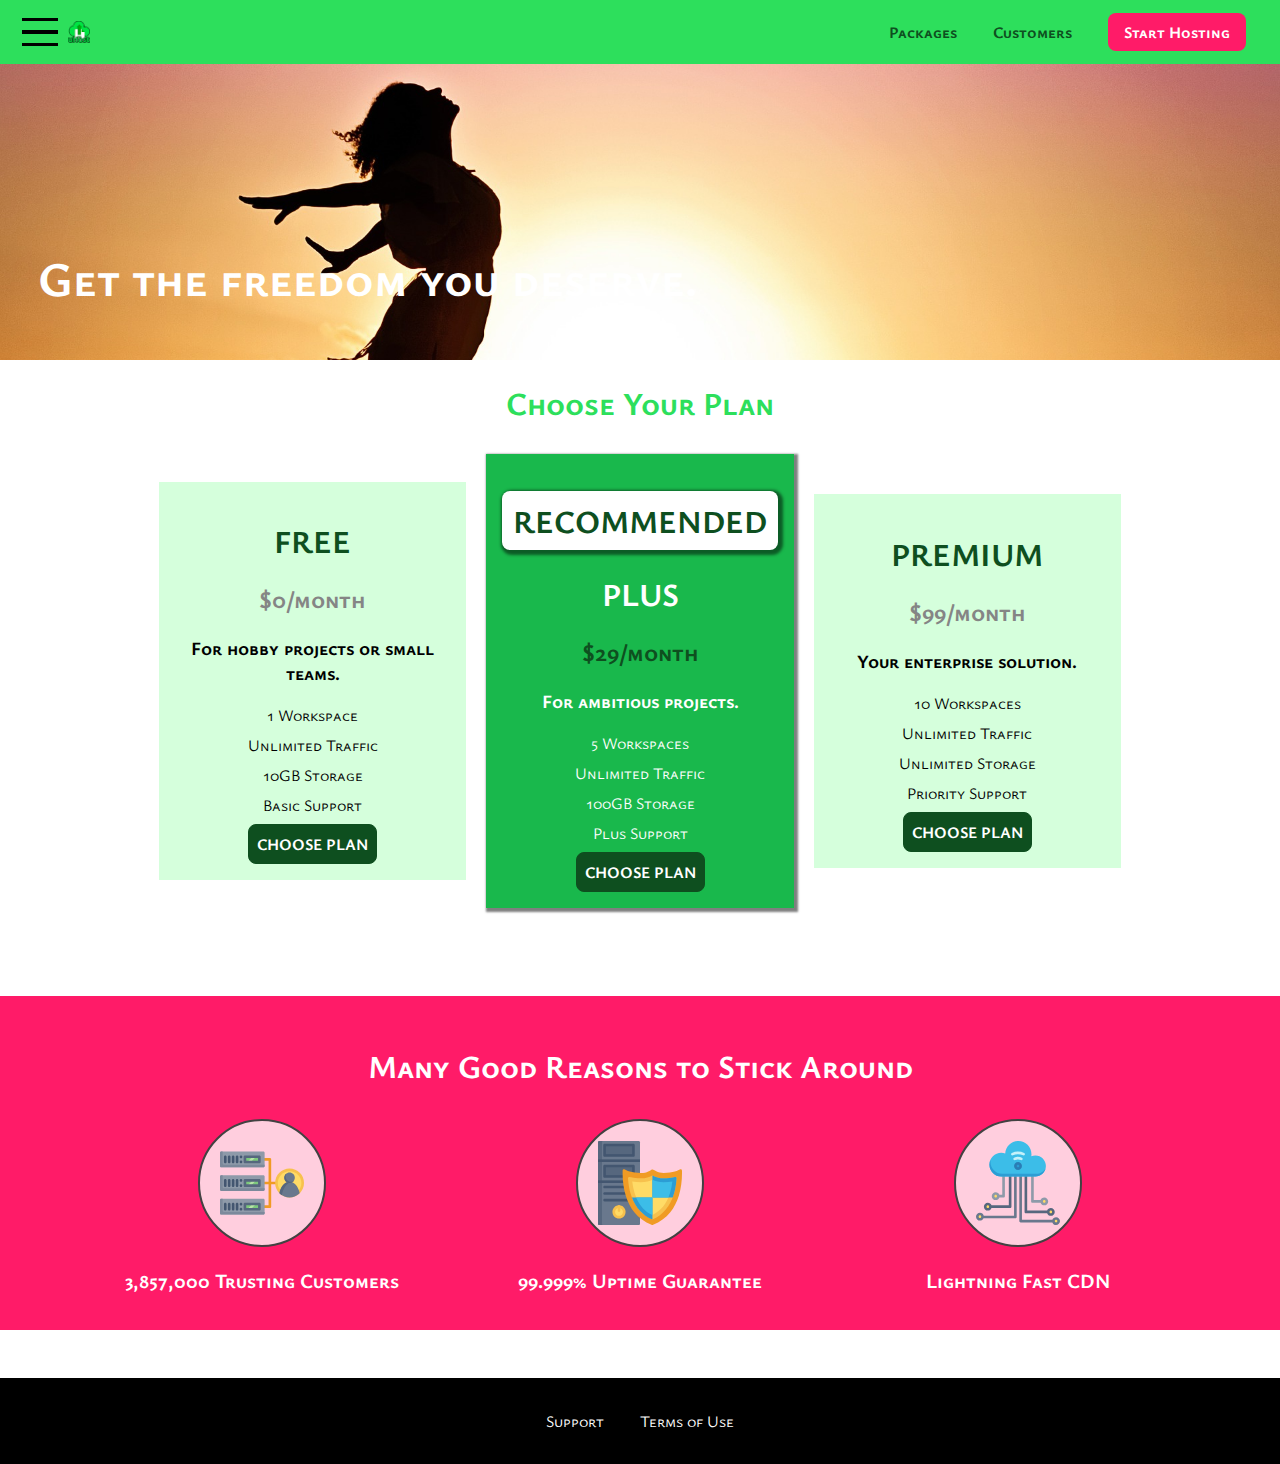
<file: index.html>
<!DOCTYPE html>
<html lang="en">
  <head>
    <meta charset="UTF-8" />
    <meta name="viewport" content="width=device-width, initial-scale=1.0" />
    <title>uHost</title>
    <link rel="stylesheet" href="shared.css" />
    <link rel="stylesheet" href="main.css" />
    <link rel="preconnect" href="https://fonts.googleapis.com" />
    <link rel="preconnect" href="https://fonts.gstatic.com" crossorigin />
    <link
      href="https://fonts.googleapis.com/css2?family=Ysabeau+SC:wght@500&display=swap"
      rel="stylesheet"
    />
  </head>
  <body>
    <div class="backdrop"></div>
    <div class="modal">
      <h1 class="modal__title">Do you want to continue?</h1>
      <div class="modal__actions">
        <a href="start-hosting/index.html" class="modal__action">Yes!</a>
        <button class="modal__action modal__action--negative">No!</button>
      </div>
    </div>
    <header class="main-header">
      <div>
        <button class="toggle-button">
          <span class="toggle-button__bar"></span>
          <span class="toggle-button__bar"></span>
          <span class="toggle-button__bar"></span>
        </button>
        <a class="main-header__brand" href="index.html"
          ><img src="/images/uhost-icon.png" alt=""
        /></a>
      </div>
      <nav class="main-nav">
        <ul class="main-nav__items">
          <li class="main-nav__item">
            <a href="packages/index.html">Packages</a>
          </li>
          <li class="main-nav__item">
            <a href="customers/index.html">Customers</a>
          </li>
          <li class="main-nav__item main-nav__item--cta">
            <a href="start-hosting/index.html">Start Hosting</a>
          </li>
        </ul>
      </nav>
    </header>
    <nav class="mobile-nav">
      <ul class="mobile-nav__items">
        <li class="mobile-nav__item">
          <a href="packages/index.html">Packages</a>
        </li>
        <li class="mobile-nav__item">
          <a href="customers/index.html">Customers</a>
        </li>
        <li class="mobile-nav__item mobile-nav__item--cta">
          <a href="start-hosting/index.html">Start Hosting</a>
        </li>
      </ul>
    </nav>
    <main>
      <section id="product-overview">
        <h1>Get the freedom you deserve.</h1>
      </section>
      <section>
        <h1 class="section-title">Choose Your Plan</h1>
        <div class="plan__list">
          <article class="plan">
            <h1 class="plan__title">FREE</h1>
            <h2 class="plan__price">$0/month</h2>
            <h3>For hobby projects or small teams.</h3>
            <ul class="plan__features">
              <li>1 Workspace</li>
              <li>Unlimited Traffic</li>
              <li>10GB Storage</li>
              <li>Basic Support</li>
            </ul>
            <div>
              <button class="button">CHOOSE PLAN</button>
            </div>
          </article>
          <article class="plan plan--highlighted">
            <h1 class="plan_annotation">RECOMMENDED</h1>
            <h1 class="plan__title">PLUS</h1>
            <h2 class="plan__price">$29/month</h2>
            <h3>For ambitious projects.</h3>
            <ul class="plan__features">
              <li>5 Workspaces</li>
              <li>Unlimited Traffic</li>
              <li>100GB Storage</li>
              <li>Plus Support</li>
            </ul>
            <div>
              <button class="button">CHOOSE PLAN</button>
            </div>
          </article>
          <article class="plan">
            <h1 class="plan__title">PREMIUM</h1>
            <h2 class="plan__price">$99/month</h2>
            <h3>Your enterprise solution.</h3>
            <ul class="plan__features">
              <li>10 Workspaces</li>
              <li>Unlimited Traffic</li>
              <li>Unlimited Storage</li>
              <li>Priority Support</li>
            </ul>
            <div>
              <button class="button">CHOOSE PLAN</button>
            </div>
          </article>
        </div>
      </section>
      <section id="key-features">
        <h1 class="section-title">Many Good Reasons to Stick Around</h1>
        <ul class="key-features__items">
          <li class="key-features__item">
            <div class="key-features__circle">
              <svg viewBox="0 0 512 512">
                <path
                  style="fill: #f09b24"
                  d="M344,248h-32V112c0-4.418-3.582-8-8-8h-40c-4.418,0-8,3.582-8,8s3.582,8,8,8h32v128h-32  c-4.418,0-8,3.582-8,8s3.582,8,8,8h32v128h-32c-4.418,0-8,3.582-8,8s3.582,8,8,8h40c4.418,0,8-3.582,8-8V264h32c4.418,0,8-3.582,8-8  S348.418,248,344,248z"
                />
                <path
                  style="fill: #8e9aa9"
                  d="M264,64H8c-4.418,0-8,3.582-8,8v80c0,4.418,3.582,8,8,8h256c4.418,0,8-3.582,8-8V72  C272,67.582,268.418,64,264,64z"
                />
                <path
                  style="fill: #7c899b"
                  d="M24,144c-4.418,0-8-3.582-8-8V64H8c-4.418,0-8,3.582-8,8v80c0,4.418,3.582,8,8,8h256  c4.418,0,8-3.582,8-8v-8H24z"
                />
                <rect
                  x="152"
                  y="96"
                  style="fill: #b8e3a8"
                  width="88"
                  height="32"
                />
                <g>
                  <polygon
                    style="fill: #7ec97d"
                    points="152,96 152,128 166,128 198,96  "
                  />
                  <polygon
                    style="fill: #7ec97d"
                    points="220,96 188,128 240,128 240,96  "
                  />
                </g>
                <path
                  style="fill: #56677e"
                  d="M240,136h-88c-4.418,0-8-3.582-8-8V96c0-4.418,3.582-8,8-8h88c4.418,0,8,3.582,8,8v32  C248,132.418,244.418,136,240,136z M160,120h72v-16h-72V120z"
                />
                <g>
                  <path
                    style="fill: #435670"
                    d="M32,136c-4.418,0-8-3.582-8-8V96c0-4.418,3.582-8,8-8s8,3.582,8,8v32C40,132.418,36.418,136,32,136z   "
                  />
                  <path
                    style="fill: #435670"
                    d="M56,136c-4.418,0-8-3.582-8-8V96c0-4.418,3.582-8,8-8s8,3.582,8,8v32C64,132.418,60.418,136,56,136z   "
                  />
                  <path
                    style="fill: #435670"
                    d="M80,136c-4.418,0-8-3.582-8-8V96c0-4.418,3.582-8,8-8s8,3.582,8,8v32C88,132.418,84.418,136,80,136z   "
                  />
                  <path
                    style="fill: #435670"
                    d="M104,136c-4.418,0-8-3.582-8-8V96c0-4.418,3.582-8,8-8s8,3.582,8,8v32   C112,132.418,108.418,136,104,136z"
                  />
                  <path
                    style="fill: #435670"
                    d="M128,105c-4.418,0-8-3.582-8-8v-1c0-4.418,3.582-8,8-8s8,3.582,8,8v1   C136,101.418,132.418,105,128,105z"
                  />
                  <path
                    style="fill: #435670"
                    d="M128,136c-4.418,0-8-3.582-8-8v-1c0-4.418,3.582-8,8-8s8,3.582,8,8v1   C136,132.418,132.418,136,128,136z"
                  />
                </g>
                <path
                  style="fill: #8e9aa9"
                  d="M264,208H8c-4.418,0-8,3.582-8,8v80c0,4.418,3.582,8,8,8h256c4.418,0,8-3.582,8-8v-80  C272,211.582,268.418,208,264,208z"
                />
                <path
                  style="fill: #7c899b"
                  d="M24,288c-4.418,0-8-3.582-8-8v-72H8c-4.418,0-8,3.582-8,8v80c0,4.418,3.582,8,8,8h256  c4.418,0,8-3.582,8-8v-8H24z"
                />
                <rect
                  x="152"
                  y="240"
                  style="fill: #b8e3a8"
                  width="88"
                  height="32"
                />
                <g>
                  <polygon
                    style="fill: #7ec97d"
                    points="152,240 152,272 166,272 198,240  "
                  />
                  <polygon
                    style="fill: #7ec97d"
                    points="220,240 188,272 240,272 240,240  "
                  />
                </g>
                <path
                  style="fill: #56677e"
                  d="M240,280h-88c-4.418,0-8-3.582-8-8v-32c0-4.418,3.582-8,8-8h88c4.418,0,8,3.582,8,8v32  C248,276.418,244.418,280,240,280z M160,264h72v-16h-72V264z"
                />
                <g>
                  <path
                    style="fill: #435670"
                    d="M32,280c-4.418,0-8-3.582-8-8v-32c0-4.418,3.582-8,8-8s8,3.582,8,8v32C40,276.418,36.418,280,32,280   z"
                  />
                  <path
                    style="fill: #435670"
                    d="M56,280c-4.418,0-8-3.582-8-8v-32c0-4.418,3.582-8,8-8s8,3.582,8,8v32C64,276.418,60.418,280,56,280   z"
                  />
                  <path
                    style="fill: #435670"
                    d="M80,280c-4.418,0-8-3.582-8-8v-32c0-4.418,3.582-8,8-8s8,3.582,8,8v32C88,276.418,84.418,280,80,280   z"
                  />
                  <path
                    style="fill: #435670"
                    d="M104,280c-4.418,0-8-3.582-8-8v-32c0-4.418,3.582-8,8-8s8,3.582,8,8v32   C112,276.418,108.418,280,104,280z"
                  />
                  <path
                    style="fill: #435670"
                    d="M128,249c-4.418,0-8-3.582-8-8v-1c0-4.418,3.582-8,8-8s8,3.582,8,8v1   C136,245.418,132.418,249,128,249z"
                  />
                  <path
                    style="fill: #435670"
                    d="M128,280c-4.418,0-8-3.582-8-8v-1c0-4.418,3.582-8,8-8s8,3.582,8,8v1   C136,276.418,132.418,280,128,280z"
                  />
                </g>
                <path
                  style="fill: #8e9aa9"
                  d="M264,352H8c-4.418,0-8,3.582-8,8v80c0,4.418,3.582,8,8,8h256c4.418,0,8-3.582,8-8v-80  C272,355.582,268.418,352,264,352z"
                />
                <path
                  style="fill: #7c899b"
                  d="M24,432c-4.418,0-8-3.582-8-8v-72H8c-4.418,0-8,3.582-8,8v80c0,4.418,3.582,8,8,8h256  c4.418,0,8-3.582,8-8v-8H24z"
                />
                <rect
                  x="152"
                  y="384"
                  style="fill: #b8e3a8"
                  width="88"
                  height="32"
                />
                <g>
                  <polygon
                    style="fill: #7ec97d"
                    points="152,384 152,416 166,416 198,384  "
                  />
                  <polygon
                    style="fill: #7ec97d"
                    points="220,384 188,416 240,416 240,384  "
                  />
                </g>
                <path
                  style="fill: #56677e"
                  d="M240,424h-88c-4.418,0-8-3.582-8-8v-32c0-4.418,3.582-8,8-8h88c4.418,0,8,3.582,8,8v32  C248,420.418,244.418,424,240,424z M160,408h72v-16h-72V408z"
                />
                <g>
                  <path
                    style="fill: #435670"
                    d="M32,424c-4.418,0-8-3.582-8-8v-32c0-4.418,3.582-8,8-8s8,3.582,8,8v32C40,420.418,36.418,424,32,424   z"
                  />
                  <path
                    style="fill: #435670"
                    d="M56,424c-4.418,0-8-3.582-8-8v-32c0-4.418,3.582-8,8-8s8,3.582,8,8v32C64,420.418,60.418,424,56,424   z"
                  />
                  <path
                    style="fill: #435670"
                    d="M80,424c-4.418,0-8-3.582-8-8v-32c0-4.418,3.582-8,8-8s8,3.582,8,8v32C88,420.418,84.418,424,80,424   z"
                  />
                  <path
                    style="fill: #435670"
                    d="M104,424c-4.418,0-8-3.582-8-8v-32c0-4.418,3.582-8,8-8s8,3.582,8,8v32   C112,420.418,108.418,424,104,424z"
                  />
                  <path
                    style="fill: #435670"
                    d="M128,393c-4.418,0-8-3.582-8-8v-1c0-4.418,3.582-8,8-8s8,3.582,8,8v1   C136,389.418,132.418,393,128,393z"
                  />
                  <path
                    style="fill: #435670"
                    d="M128,424c-4.418,0-8-3.582-8-8v-1c0-4.418,3.582-8,8-8s8,3.582,8,8v1   C136,420.418,132.418,424,128,424z"
                  />
                </g>
                <path
                  style="fill: #f7c14d"
                  d="M424,168c-48.523,0-88,39.477-88,88s39.477,88,88,88s88-39.477,88-88S472.523,168,424,168z"
                />
                <path
                  style="fill: #ffdb66"
                  d="M424,184c-39.701,0-72,32.299-72,72s32.299,72,72,72s72-32.299,72-72S463.701,184,424,184z"
                />
                <path
                  style="fill: #69788d"
                  d="M484.893,314.16C476.393,274.588,451.922,248,424,248s-52.393,26.588-60.893,66.16  c-0.605,2.82,0.354,5.749,2.511,7.664C381.731,336.124,402.465,344,424,344s42.269-7.876,58.381-22.176  C484.539,319.909,485.498,316.98,484.893,314.16z"
                />
                <path
                  style="fill: #56677e"
                  d="M434.053,249.171C430.768,248.403,427.411,248,424,248c-27.922,0-52.393,26.588-60.893,66.16  c-0.605,2.82,0.354,5.749,2.511,7.664c3.383,3.002,6.979,5.703,10.734,8.125C384.904,286.243,407.373,255.378,434.053,249.171z"
                />
                <path
                  style="fill: #69788d"
                  d="M424,192c-17.645,0-32,14.355-32,32s14.355,32,32,32s32-14.355,32-32S441.645,192,424,192z"
                />
                <path
                  style="fill: #56677e"
                  d="M432,248c-17.645,0-32-14.355-32-32c0-6.783,2.128-13.076,5.742-18.258  C397.444,203.53,392,213.138,392,224c0,17.645,14.355,32,32,32c10.862,0,20.471-5.444,26.258-13.742  C445.076,245.872,438.783,248,432,248z"
                />
              </svg>
            </div>
            <p class="key-features__description">
              3,857,000 Trusting Customers
            </p>
          </li>
          <li class="key-features__item">
            <div class="key-features__circle">
              <svg viewBox="0 0 512 512">
                <path
                  style="fill: #69788d"
                  d="M248,0H8C3.582,0,0,3.582,0,8v496c0,4.418,3.582,8,8,8h240c4.418,0,8-3.582,8-8V8  C256,3.582,252.418,0,248,0z"
                />
                <path
                  style="fill: #56677e"
                  d="M24,504V8c0-4.418,3.582-8,8-8H8C3.582,0,0,3.582,0,8v496c0,4.418,3.582,8,8,8h24  C27.582,512,24,508.418,24,504z"
                />
                <g>
                  <rect
                    x="0"
                    y="112"
                    style="fill: #435670"
                    width="256"
                    height="16"
                  />
                  <rect
                    x="0"
                    y="240"
                    style="fill: #435670"
                    width="256"
                    height="16"
                  />
                </g>
                <path
                  style="fill: #f7c14d"
                  d="M128,392c-22.056,0-40,17.944-40,40s17.944,40,40,40s40-17.944,40-40S150.056,392,128,392z"
                />
                <path
                  style="fill: #ffdb66"
                  d="M128,408c-13.233,0-24,10.767-24,24s10.767,24,24,24s24-10.767,24-24S141.233,408,128,408z"
                />
                <path
                  style="fill: #f7c14d"
                  d="M128,392c-2.739,0-5.414,0.278-8,0.805V424c0,4.418,3.582,8,8,8c4.418,0,8-3.582,8-8v-31.195  C133.414,392.278,130.739,392,128,392z"
                />
                <g>
                  <path
                    style="fill: #435670"
                    d="M216,288H40c-4.418,0-8-3.582-8-8s3.582-8,8-8h176c4.418,0,8,3.582,8,8S220.418,288,216,288z"
                  />
                  <path
                    style="fill: #435670"
                    d="M216,328H40c-4.418,0-8-3.582-8-8s3.582-8,8-8h176c4.418,0,8,3.582,8,8S220.418,328,216,328z"
                  />
                  <path
                    style="fill: #435670"
                    d="M216,368H40c-4.418,0-8-3.582-8-8s3.582-8,8-8h176c4.418,0,8,3.582,8,8S220.418,368,216,368z"
                  />
                  <path
                    style="fill: #435670"
                    d="M216,16H40c-4.418,0-8,3.582-8,8v64c0,4.418,3.582,8,8,8h176c4.418,0,8-3.582,8-8V24   C224,19.582,220.418,16,216,16z"
                  />
                </g>
                <rect
                  x="48"
                  y="32"
                  style="fill: #56677e"
                  width="160"
                  height="48"
                />
                <path
                  style="fill: #435670"
                  d="M216,144H40c-4.418,0-8,3.582-8,8v64c0,4.418,3.582,8,8,8h176c4.418,0,8-3.582,8-8v-64  C224,147.582,220.418,144,216,144z"
                />
                <rect
                  x="48"
                  y="160"
                  style="fill: #56677e"
                  width="160"
                  height="48"
                />
                <path
                  style="fill: #f09b24"
                  d="M511.747,180.237c-0.194-6.537-8.107-10.107-13.135-5.894c-5.6,4.693-42.904,21.282-98.514,21.282  c-33.45,0-64.625-20.999-64.929-21.206c-2.9-1.991-6.764-1.85-9.512,0.346c-2.677,2.135-27.201,20.86-63.793,20.86  c-55.607,0-92.914-16.589-98.515-21.282c-5.028-4.211-12.941-0.645-13.135,5.894c-1.634,54.834,4.655,105.941,18.693,151.903  c12.096,39.604,29.759,74.047,52.497,102.373c27.538,34.304,62.743,59.882,104.66,76.045c3.069,1.918,6.757,1.921,9.83,0  c41.917-16.163,77.122-41.741,104.66-76.045c22.738-28.326,40.401-62.77,52.497-102.373  C507.092,286.179,513.381,235.071,511.747,180.237z"
                />
                <path
                  style="fill: #f7c14d"
                  d="M476.21,221.226c-1.953-1.631-4.568-2.235-7.036-1.628c-21.686,5.327-44.926,8.028-69.075,8.028  c-25.926,0-49.633-8.975-64.955-16.504c-2.307-1.134-5.016-1.091-7.284,0.116c-14.059,7.477-36.919,16.388-65.994,16.388  c-24.153,0-47.394-2.701-69.075-8.028c-5.155-1.268-10.221,2.966-9.894,8.261c2.077,33.693,7.668,65.635,16.616,94.935  c22.774,74.565,66.139,126.334,128.888,153.868c2.032,0.891,4.397,0.891,6.43,0c61.777-27.107,104.716-78.876,127.62-153.868  c8.948-29.3,14.539-61.241,16.616-94.935C479.224,225.319,478.163,222.856,476.21,221.226z"
                />
                <path
                  style="fill: #ffdb66"
                  d="M331.609,451.727c-52.604-25.289-89.304-70.987-109.144-135.944  c-6.532-21.39-11.162-44.336-13.82-68.447c17.133,2.852,34.952,4.291,53.22,4.291c29.394,0,53.376-7.793,69.978-15.561  c17.44,7.736,41.656,15.561,68.256,15.561c18.267,0,36.085-1.439,53.219-4.291c-2.659,24.112-7.288,47.06-13.82,68.448  C419.545,381.108,383.27,426.805,331.609,451.727z"
                />
                <g>
                  <path
                    style="fill: #2c9dd4"
                    d="M479.066,227.858c0.157-2.539-0.903-5.002-2.856-6.633s-4.568-2.235-7.036-1.628   c-21.686,5.327-44.926,8.028-69.075,8.028c-25.926,0-49.633-8.975-64.955-16.504c-1.057-0.52-2.2-0.78-3.345-0.806l-0.072,133.351   h123.601c2.556-6.746,4.933-13.702,7.123-20.874C471.398,293.493,476.989,261.552,479.066,227.858z"
                  />
                  <path
                    style="fill: #2c9dd4"
                    d="M206.658,343.667c24.153,63.42,65.028,108.108,121.743,132.995c1.031,0.452,2.147,0.673,3.263,0.666   l0.063-133.661H206.658z"
                  />
                </g>
                <g>
                  <path
                    style="fill: #3cbde8"
                    d="M439.497,315.783c6.532-21.389,11.161-44.336,13.82-68.448c-17.134,2.852-34.952,4.291-53.219,4.291   c-26.6,0-50.815-7.824-68.256-15.561l-0.116,107.601h97.758C433.179,334.807,436.524,325.518,439.497,315.783z"
                  />
                  <path
                    style="fill: #3cbde8"
                    d="M232.523,343.667c21.144,50.298,54.363,86.56,99.087,108.06l0.117-108.06H232.523z"
                  />
                </g>
              </svg>
            </div>
            <p class="key-features__description">99.999% Uptime Guarantee</p>
          </li>
          <li class="key-features__item">
            <div class="key-features__circle">
              <svg viewBox="0 0 512 512">
                <path
                  style="fill: #8e9aa9"
                  d="M168,200c-4.418,0-8,3.582-8,8v120h-17.376c-3.302-9.311-12.194-16-22.624-16  c-13.234,0-24,10.767-24,24s10.766,24,24,24c10.429,0,19.321-6.689,22.624-16H168c4.418,0,8-3.582,8-8V208  C176,203.582,172.418,200,168,200z"
                />
                <path
                  style="fill: #ffdb66"
                  d="M120,328c-4.411,0-8,3.589-8,8s3.589,8,8,8s8-3.589,8-8S124.411,328,120,328z"
                />
                <path
                  style="fill: #56677e"
                  d="M208,200c-4.418,0-8,3.582-8,8v184H94.624C91.322,382.689,82.43,376,72,376  c-13.234,0-24,10.767-24,24s10.766,24,24,24c10.429,0,19.321-6.689,22.624-16H208c4.418,0,8-3.582,8-8V208  C216,203.582,212.418,200,208,200z"
                />
                <path
                  style="fill: #ffdb66"
                  d="M72,392c-4.411,0-8,3.589-8,8s3.589,8,8,8s8-3.589,8-8S76.411,392,72,392z"
                />
                <path
                  style="fill: #69788d"
                  d="M240,208c-4.418,0-8,3.582-8,8v239H47.24c-2.671-10.34-12.078-18-23.24-18c-13.234,0-24,10.767-24,24  s10.766,24,24,24c9.666,0,18.009-5.747,21.809-14H240c4.418,0,8-3.582,8-8V216C248,211.582,244.418,208,240,208z"
                />
                <path
                  style="fill: #ffdb66"
                  d="M24,453c-4.411,0-8,3.589-8,8s3.589,8,8,8s8-3.589,8-8S28.411,453,24,453z"
                />
                <path
                  style="fill: #69788d"
                  d="M488,464c-10.429,0-19.321,6.689-22.624,16H280V208c0-4.418-3.582-8-8-8s-8,3.582-8,8v280  c0,4.418,3.582,8,8,8h193.376c3.302,9.311,12.194,16,22.624,16c13.234,0,24-10.767,24-24S501.234,464,488,464z"
                />
                <path
                  style="fill: #ffdb66"
                  d="M488,480c-4.411,0-8,3.589-8,8s3.589,8,8,8s8-3.589,8-8S492.411,480,488,480z"
                />
                <path
                  style="fill: #56677e"
                  d="M456,408c-10.429,0-19.321,6.689-22.624,16H312V208c0-4.418-3.582-8-8-8s-8,3.582-8,8v224  c0,4.418,3.582,8,8,8h129.376c3.302,9.311,12.194,16,22.624,16c13.234,0,24-10.767,24-24S469.234,408,456,408z"
                />
                <path
                  style="fill: #ffdb66"
                  d="M456,424c-4.411,0-8,3.589-8,8s3.589,8,8,8s8-3.589,8-8S460.411,424,456,424z"
                />
                <path
                  style="fill: #8e9aa9"
                  d="M416,344c-10.429,0-19.321,6.689-22.624,16H352V208c0-4.418-3.582-8-8-8s-8,3.582-8,8v160  c0,4.418,3.582,8,8,8h49.376c3.302,9.311,12.194,16,22.624,16c13.234,0,24-10.767,24-24S429.234,344,416,344z"
                />
                <path
                  style="fill: #ffdb66"
                  d="M416,360c-4.411,0-8,3.589-8,8s3.589,8,8,8s8-3.589,8-8S420.411,360,416,360z"
                />
                <path
                  style="fill: #3cbde8"
                  d="M362,88c-8.741,0-17.231,1.751-25.06,5.085C337.646,88.797,338,84.43,338,80  c0-44.112-35.888-80-80-80c-42.823,0-77.895,33.816-79.909,76.149C170.393,73.415,162.244,72,154,72c-39.701,0-72,32.299-72,72  s32.299,72,72,72h208c35.29,0,64-28.71,64-64S397.29,88,362,88z"
                />
                <path
                  style="fill: #2c9dd4"
                  d="M368,200H160c-39.701,0-72-32.299-72-72c0-5.863,0.721-11.559,2.05-17.019  C84.918,120.88,82,132.102,82,144c0,39.701,32.299,72,72,72h208c30.389,0,55.88-21.296,62.379-49.743  C413.565,186.327,392.352,200,368,200z"
                />
                <path
                  style="fill: #2a7db5"
                  d="M256,128c-13.234,0-24,10.767-24,24s10.766,24,24,24c13.233,0,24-10.767,24-24S269.233,128,256,128z"
                />
                <path
                  style="fill: #2c9dd4"
                  d="M256,144c-4.411,0-8,3.589-8,8s3.589,8,8,8c4.411,0,8-3.589,8-8S260.411,144,256,144z"
                />
                <g>
                  <path
                    style="fill: #c5f1fa"
                    d="M221.755,87.695c-2.994,0-5.864-1.688-7.233-4.572c-1.894-3.991-0.194-8.763,3.798-10.657   C230.157,66.849,242.834,64,256,64c13.166,0,25.844,2.849,37.68,8.466c3.992,1.895,5.692,6.666,3.798,10.657   s-6.666,5.692-10.657,3.798C277.144,82.328,266.774,80,256,80c-10.774,0-21.144,2.328-30.821,6.921   C224.072,87.446,222.904,87.695,221.755,87.695z"
                  />
                  <path
                    style="fill: #c5f1fa"
                    d="M276.545,116.618c-1.148,0-2.316-0.249-3.424-0.774C267.745,113.293,261.985,112,256,112   c-5.985,0-11.745,1.293-17.121,3.844c-3.991,1.895-8.763,0.192-10.657-3.798c-1.894-3.992-0.193-8.764,3.798-10.657   C239.557,97.813,247.625,96,256,96c8.376,0,16.444,1.813,23.98,5.389c3.991,1.894,5.692,6.665,3.798,10.657   C282.41,114.93,279.539,116.618,276.545,116.618z"
                  />
                </g>
              </svg>
            </div>
            <p class="key-features__description">Lightning Fast CDN</p>
          </li>
        </ul>
      </section>
    </main>
    <footer class="main-footer">
      <nav>
        <ul class="main-footer__links">
          <li class="main-footer__link"><a href="#">Support</a></li>
          <li class="main-footer__link"><a href="#">Terms of Use</a></li>
        </ul>
      </nav>
    </footer>
    <script src="shared.js"></script>
  </body>
</html>
</file>
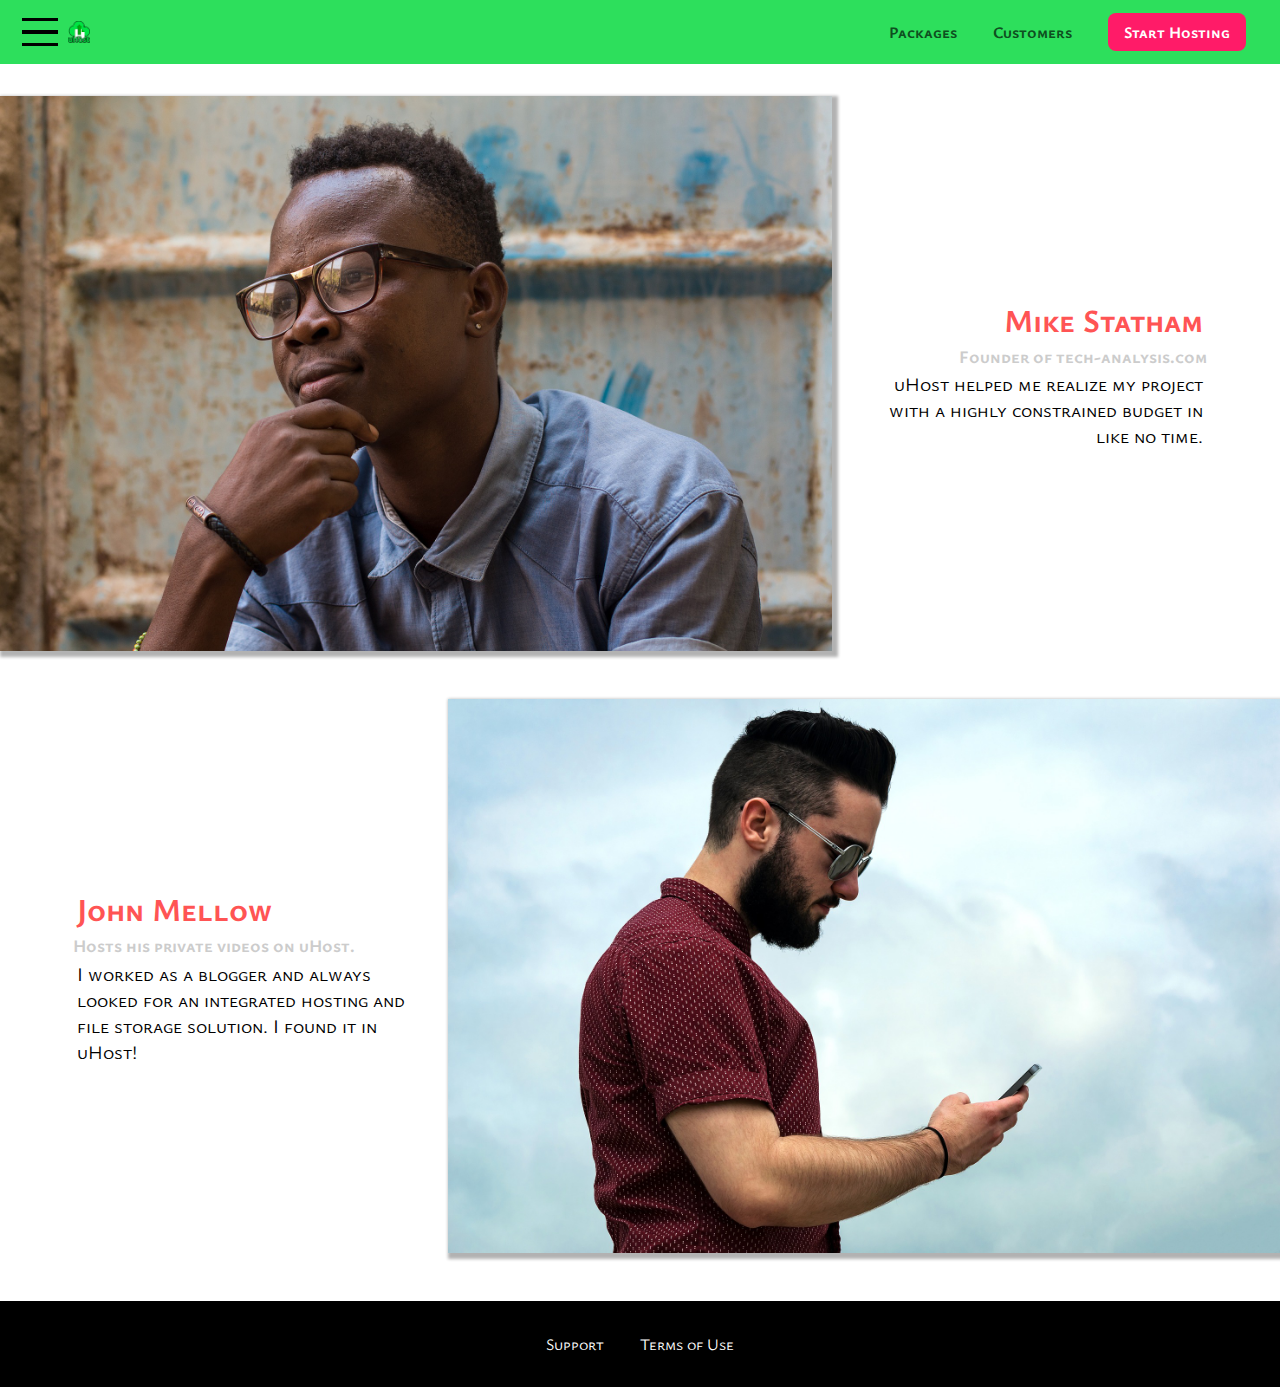
<file: customers/index.html>
<html lang="en">
  <head>
    <meta charset="UTF-8" />
    <meta name="viewport" content="width=device-width, initial-scale=1.0" />
    <meta http-equiv="X-UA-Compatible" content="ie=edge" />
    <title>uHost Customers</title>
    <link rel="shortcut icon" href="../favicon.png" />
    <link rel="preconnect" href="https://fonts.googleapis.com" />
    <link rel="preconnect" href="https://fonts.gstatic.com" crossorigin />
    <link
      href="https://fonts.googleapis.com/css2?family=Ysabeau+SC:wght@500&display=swap"
      rel="stylesheet"
    />
    <link rel="stylesheet" href="../shared.css" />
    <link rel="stylesheet" href="customers.css" />
  </head>

  <body>
    <div class="backdrop"></div>
    <header class="main-header">
      <div>
        <button class="toggle-button">
          <span class="toggle-button__bar"></span>
          <span class="toggle-button__bar"></span>
          <span class="toggle-button__bar"></span>
        </button>
        <a class="main-header__brand" href="/index.html"
          ><img src="/images/uhost-icon.png" alt=""
        /></a>
      </div>
      <nav class="main-nav">
        <ul class="main-nav__items">
          <li class="main-nav__item">
            <a href="../packages/index.html">Packages</a>
          </li>
          <li class="main-nav__item">
            <a href="../customers/index.html">Customers</a>
          </li>
          <li class="main-nav__item main-nav__item--cta">
            <a href="../start-hosting/index.html">Start Hosting</a>
          </li>
        </ul>
      </nav>
    </header>

    <main>
      <div>
        <div class="testimonial" id="customer-1">
          <div class="testimonial__image-container">
            <img
              src="../images/customer-1.jpg"
              alt="Mike Statham - Customer"
              class="testimonial__image"
            />
          </div>
          <div class="testimonial__info">
            <h1 class="testimonial__name">Mike Statham</h1>
            <h2 class="testimonial__subtitle">
              Founder of
              <a href="tech-analysis.com">tech-analysis.com</a>
            </h2>
            <p class="testimonial__text">
              uHost helped me realize my project with a highly constrained
              budget in like no time.
            </p>
          </div>
        </div>
        <div class="testimonial" id="customer-2">
          <div class="testimonial__info">
            <h1 class="testimonial__name">John Mellow</h1>
            <h2 class="testimonial__subtitle">
              Hosts his private videos on uHost.
            </h2>
            <p class="testimonial__text">
              I worked as a blogger and always looked for an integrated hosting
              and file storage solution. I found it in uHost!
            </p>
          </div>
          <div class="testimonial__image-container">
            <img
              src="../images/customer-2.jpg"
              alt="John Mellow - Customer"
              class="testimonial__image"
            />
          </div>
        </div>
      </div>
    </main>
    <footer class="main-footer">
      <nav>
        <ul class="main-footer__links">
          <li class="main-footer__link">
            <a href="#">Support</a>
          </li>
          <li class="main-footer__link">
            <a href="#">Terms of Use</a>
          </li>
        </ul>
      </nav>
    </footer>
  </body>
</html>
</file>
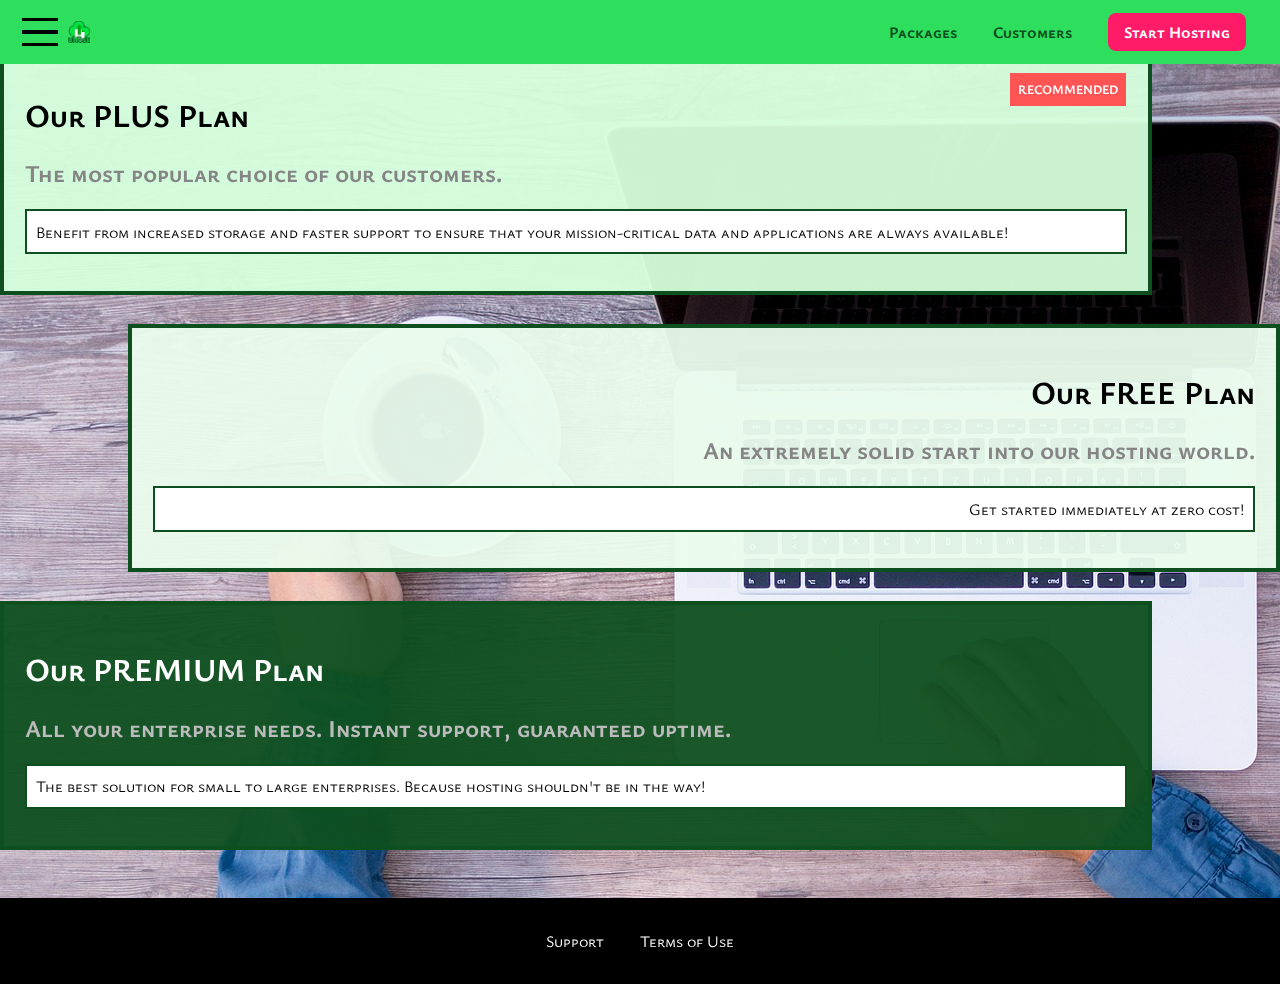
<file: packages/index.html>
<!DOCTYPE html>
<html lang="en">
  <head>
    <meta charset="UTF-8" />
    <meta name="viewport" content="width=device-width, initial-scale=1.0" />
    <title>uHost</title>
    <link rel="stylesheet" href="../shared.css" />
    <link rel="stylesheet" href="packages.css" />
    <link rel="preconnect" href="https://fonts.googleapis.com" />
    <link rel="preconnect" href="https://fonts.gstatic.com" crossorigin />
    <link
      href="https://fonts.googleapis.com/css2?family=Ysabeau+SC:wght@500&display=swap"
      rel="stylesheet"
    />
  </head>
  <body>
    <div class="backdrop"></div>
    <div class="background"></div>
    <!-- <div class="modal">
      <h1 class="modal__title">Do you want to continue?</h1>
      <div class="modal__actions">
        <a href="start-hosting/index.html" class="modal__action">Yes!</a>
        <button class="modal__action modal__action--negative">No!</button>
      </div>
    </div> -->
    <header class="main-header">
      <div>
        <button class="toggle-button">
          <span class="toggle-button__bar"></span>
          <span class="toggle-button__bar"></span>
          <span class="toggle-button__bar"></span>
        </button>
        <a class="main-header__brand" href="/index.html"
          ><img src="/images/uhost-icon.png" alt=""
        /></a>
      </div>
      <nav class="main-nav">
        <ul class="main-nav__items">
          <li class="main-nav__item">
            <a href="/packages/index.html">Packages</a>
          </li>
          <li class="main-nav__item">
            <a href="/customers/index.html">Customers</a>
          </li>
          <li class="main-nav__item main-nav__item--cta">
            <a href="/start-hosting/index.html">Start Hosting</a>
          </li>
        </ul>
      </nav>
    </header>
    <nav class="mobile-nav">
      <ul class="mobile-nav__items">
        <li class="mobile-nav__item">
          <a href="packages/index.html">Packages</a>
        </li>
        <li class="mobile-nav__item">
          <a href="customers/index.html">Customers</a>
        </li>
        <li class="mobile-nav__item mobile-nav__item--cta">
          <a href="start-hosting/index.html">Start Hosting</a>
        </li>
      </ul>
    </nav>
    <main>
      <section id="plus" class="plan-container">
        <a href="#">
          <h1 class="plan-container__title">Our PLUS Plan</h1>
          <h2 class="plan-container__badge">RECOMMENDED</h2>
          <h2 class="plan-container__second-title">
            The most popular choice of our customers.
          </h2>
          <p class="plan-container__description">
            Benefit from increased storage and faster support to ensure that
            your mission-critical data and applications are always available!
          </p>
        </a>
      </section>
      <section id="free" class="plan-container">
        <a href="#">
          <h1 class="plan-container__title">Our FREE Plan</h1>
          <h2 class="plan-container__second-title">
            An extremely solid start into our hosting world.
          </h2>
          <p class="plan-container__description">
            Get started immediately at zero cost!
          </p>
        </a>
      </section>
      <div class="clearfix"></div>
      <section id="premium" class="plan-container">
        <a href="#">
          <h1 class="plan-container__title">Our PREMIUM Plan</h1>
          <h2 class="plan-container__second-title">
            All your enterprise needs. Instant support, guaranteed uptime.
          </h2>
          <p class="plan-container__description">
            The best solution for small to large enterprises. Because hosting
            shouldn't be in the way!
          </p>
        </a>
      </section>
    </main>

    <footer class="main-footer">
      <nav>
        <ul class="main-footer__links">
          <li class="main-footer__link"><a href="#">Support</a></li>
          <li class="main-footer__link"><a href="#">Terms of Use</a></li>
        </ul>
      </nav>
    </footer>
    <script src="/shared.js"></script>
  </body>
</html>
</file>
<file: shared.css>
* {
  box-sizing: border-box;
}

body {
  font-family: "Ysabeau SC", sans-serif;
  margin: 0px;
  padding: 0px;
}

a {
  text-decoration: none;
  color: black;
}

.modal {
  position: fixed;
  display: none;
  z-index: 200;
  top: 20%;
  left: 30%;
  width: 40%;
  background: white;
  padding: 1rem;
  border: 1px solid #ccc;
  box-shadow: 1px 1px 1px rgba(0, 0, 0, 0.5);
}

.modal__title {
  text-align: center;
  margin: 0 0 1rem 0;
}

.modal__actions {
  text-align: center;
}

.modal__action {
  border: 1px solid #0e4f1f;
  background: #0e4f1f;
  text-decoration: none;
  color: white;
  font: inherit;
  padding: 0.5rem 1rem;
  cursor: pointer;
}

.modal__action:hover,
.modal__action:active {
  background: #2ddf5c;
  border-color: #2ddf5c;
}

.modal__action--negative {
  background: red;
  border-color: red;
}

.modal__action--negative:hover,
.modal__action--negative:active {
  background: #ff5454;
  border-color: #ff5454;
}

.main-header {
  position: fixed;
  top: 0;
  left: 0;
  width: 100%;
  background: #2ddf5c;
  padding: 0.5rem 1rem;
  z-index: 1;
}

.main-header div {
  display: inline-block;
  vertical-align: middle;
}

.main-nav {
  display: inline-block;
  text-align: right;
  width: calc(100% - 5rem);
  vertical-align: middle;
}

.main-nav__items,
.mobile-nav__items {
  margin: 0;
  padding: 0;
  list-style: none;
}

.main-header__brand {
  color: #0e4f1f;
  text-decoration: none;
  font-weight: bold;
  width: 1.4rem;
  height: 1.4rem;
  display: inline-block;
  vertical-align: middle;
}

.main-header__brand img {
  width: 100%;
  height: 100%;
}

.main-nav__item {
  display: inline-block;
  margin: 0 1rem;
}

.main-nav__item a,
.mobile-nav__item a {
  text-decoration: none;
  color: #0e4f1f;
  font-weight: bold;
  padding: 0.2rem 0px;
}

.main-nav__item a:hover,
.main-nav__item a:active {
  color: white;
  border-bottom: 5px solid white;
}

.main-nav__item--cta a,
.mobile-nav__item--cta a {
  color: white;
  background: #ff1b68;
  padding: 0.5rem 1rem;
  border-radius: 8px;
}

.main-nav__item--cta a:hover,
.main-nav__item--cta a:active,
.mobile-nav__item--cta a:hover,
.mobile-nav__item--cta a:active {
  color: #ff1b68;
  background: white;
  border: none;
}

.mobile-nav {
  display: none;
  position: fixed;
  z-index: 101;
  top: 0;
  left: 0;
  background: white;
  width: 80%;
  height: 100vh;
}

.mobile-nav__items {
  width: 90%;
  height: 100%;
  list-style: none;
  margin: 10% auto;
  padding: 0;
  text-align: center;
}

.mobile-nav__item {
  margin: 1rem 0;
}

.mobile-nav__item a {
  font-size: 1.5rem;
}

.toggle-button {
  width: 3rem;
  background: transparent;
  border: none;
  cursor: pointer;
  padding-top: 0;
  padding-bottom: 0;
  vertical-align: middle;
}

.toggle-button:focus {
  outline: none;
}

.toggle-button__bar {
  width: 100%;
  height: 0.2rem;
  background: black;
  display: block;
  margin: 0.6rem 0;
}

.button {
  color: white;
  background: #0e4f1f;
  font: inherit;
  border: 1.5px solid #0e4f1f;
  padding: 0.5rem;
  border-radius: 8px;
  font-weight: bold;
  cursor: pointer;
}

.button:hover,
.button:active {
  background: white;
  color: #0e4f1f;
}

.main-footer {
  background: black;
  padding: 2rem;
  margin-top: 3rem;
}

.main-footer__links {
  list-style: none;
  padding: 0;
  margin: 0;
  text-align: center;
}

.main-footer__link {
  display: inline-block;
  margin: 0 1rem;
}

.main-footer__link a {
  color: white;
  text-decoration: none;
}

.main-footer__link a:hover,
.main-footer__link a:active {
  color: #ccc;
}

.backdrop {
  display: none;
  position: fixed;
  left: 0;
  top: 0;
  z-index: 100;
  background: rgba(0, 0, 0, 0.5);
  height: 100vh;
  width: 100vw;
}

.open {
  display: block !important;
}
</file>
<file: main.css>
* {
  box-sizing: border-box;
}

body {
  font-family: "Ysabeau SC", sans-serif;
  margin: 0rem;
}

#product-overview {
  background: url("../images/freedom.jpg") left 10% top 15% / cover no-repeat
    border-box;
  width: 100vw;
  height: 33vh;
  padding: 0.6rem;
  position: relative;
}

#product-overview h1 {
  color: white;
  font-family: inherit;
  position: absolute;
  bottom: 5%;
  left: 3%;
  font-size: 1.6rem;
}

/* 
min은 최소길이기 때문에 이 이상일 때 
내부에 코드를 작성하면 데스크탑 버전이 됨.
*/
@media (min-width: 56rem) {
  #product-overview {
    height: 40vh;
  }

  #product-overview h1 {
    font-size: 3rem;
  }
}

.section-title {
  color: #2ddf5c;
  text-align: center;
}

.plan__list {
  width: 80%;
  margin: auto;
  text-align: center;
}

.plan {
  display: inline-block;
  background: #d5ffdc;
  text-align: center;
  padding: 1rem;
  margin: 0.5rem;
  width: 30%;
  vertical-align: middle;
}

.plan__features {
  list-style: none;
  margin: 0;
  padding: 0;
}

.plan__features li {
  margin: 0.5rem 0px;
}

.plan--highlighted {
  background: #19b84c;
  color: white;
  box-shadow: 2px 2px 2px 2px rgba(0, 0, 0, 0.5);
}

.plan--highlighted .plan__title {
  color: white;
}

.plan--highlighted .plan__price {
  color: #0e4f1f;
}

.plan_annotation {
  background: white;
  color: #0e4f1f;
  padding: 0.5rem;
  border-radius: 8px;
  box-shadow: 2px 2px 3px 3px rgba(0, 0, 0, 0.5);
}

.plan__title {
  color: #0e4f1f;
}

.plan__price {
  color: #858585;
}

#key-features {
  background: #ff1b68;
  margin-top: 5rem;
  padding: 1rem;
}

#key-features .section-title {
  color: white;
  margin: 2rem 0px;
}

.key-features__items {
  list-style: none;
  padding: 0;
  margin: 0;
  text-align: center;
}

.key-features__item {
  display: inline-block;
  width: 30%;
  vertical-align: top;
}

.key-features__circle {
  background: #ffcede;
  width: 128px;
  height: 128px;
  border: 2px solid #424242;
  border-radius: 50%;
  margin: auto;
  padding: 1.25rem;
}

.key-features__description {
  text-align: center;
  font-weight: bold;
  color: white;
  font-size: 1.25rem;
}
</file>
<file: customers/customers.css>
.testimonial {
  font-size: 1.2rem;
  margin: 3rem 0;
}

.testimonial__list {
  width: 80%;
  margin: auto;
}

.testimonial:first-of-type {
  margin-top: 6rem;
}

.testimonial__image-container {
  width: 65%;
  max-width: 924px;
  display: inline-block;
  vertical-align: middle;
  box-shadow: 3px 3px 3px 3px rgba(0, 0, 0, 0.3);
}

.testimonial__image {
  width: 100%;
  vertical-align: top;
}

.testimonial__info {
  text-align: right;
  padding: 0.9rem;
  display: inline-block;
  vertical-align: middle;
  width: 30%;
}

#customer-2.testimonial {
  text-align: right;
}

#customer-2 .testimonial__info {
  text-align: left;
}

.testimonial__name {
  margin: 0.2rem;
  color: #ff5454;
  font-size: 2rem;
}

.testimonial__subtitle {
  margin: 0;
  font-size: 1.1rem;
  color: #ccc;
}

.testimonial__subtitle a {
  color: inherit;
  text-decoration: none;
}

.testimonial__subtitle a:hover,
.testimonial__subtitle a:active {
  color: #7a7a7a;
}

.testimonial__text {
  margin: 0.2rem;
}
</file>
<file: packages/packages.css>
main {
  padding-top: 2rem;
}

.plan-container {
  position: relative;
  background: #a1e7b4;
  border: 4px solid #0e4f1f;
  padding: 1.3rem;
  width: 90%;
  margin: 0.9rem 0px;
}

#plus {
  background: rgba(213, 255, 220, 0.95);
}

#free {
  background: rgba(234, 252, 237, 0.95);
  float: right;
  text-align: right;
}

#premium {
  background: rgba(14, 79, 31, 0.95);
}

#premium .plan-container__title {
  color: white;
}

#premium .plan-container__second-title {
  color: #bbb;
}

.plan-container:hover,
.plan-container:active {
  box-shadow: 2px 2px 4px rgba(0, 0, 0, 0.5);
  border: 4px solid red;
}

.plan-container__badge {
  position: absolute;
  top: 0;
  right: 0;
  margin: 1.4rem;
  font-size: 0.8rem;
  color: white;
  background: #ff5454;
  padding: 0.5rem;
}

.plan-container__second-title {
  color: #858585;
}

.plan-container__description {
  background: white;
  border: 2px solid #0e4f1f;
  padding: 0.6rem;
}

.clearfix {
  clear: both;
}

.background {
  background: url("../images/plans-background.jpg") no-repeat;
  position: fixed;
  width: 100vw;
  height: 100vh;
  z-index: -1;
}
</file>
